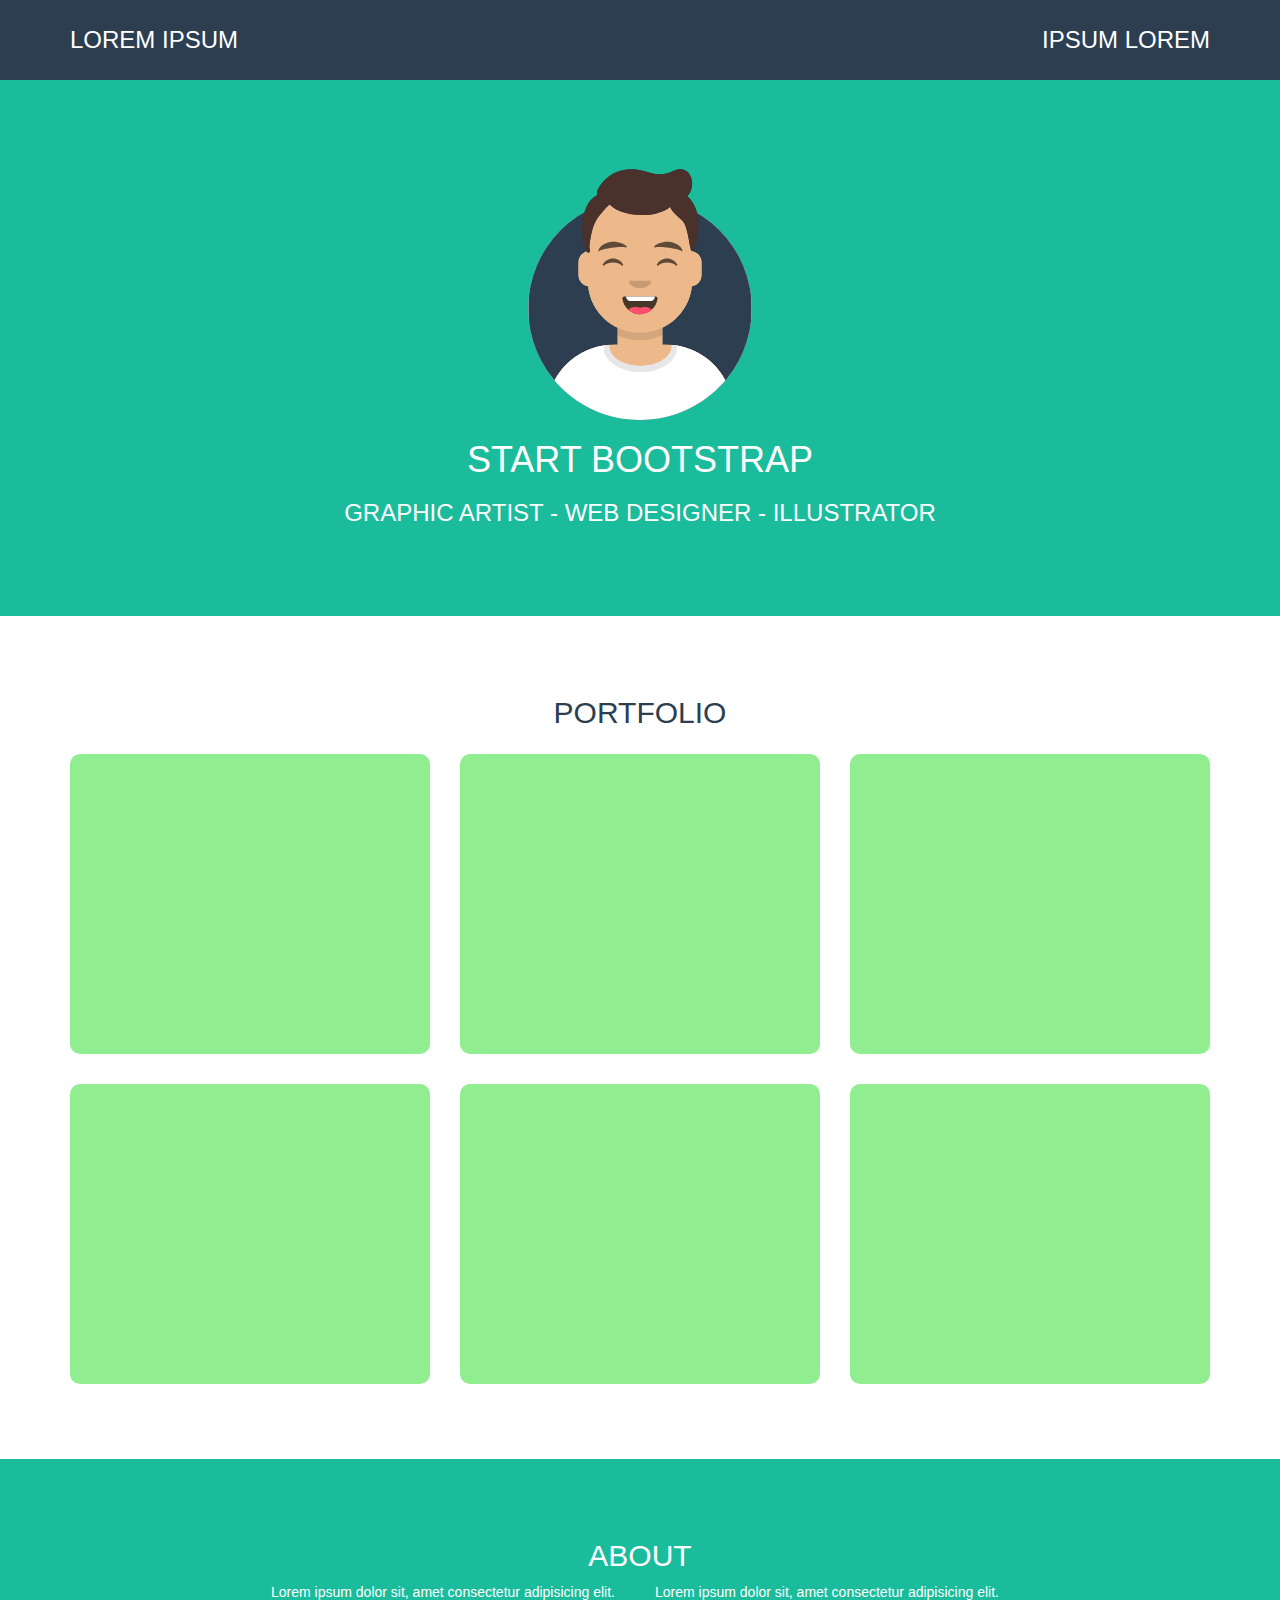
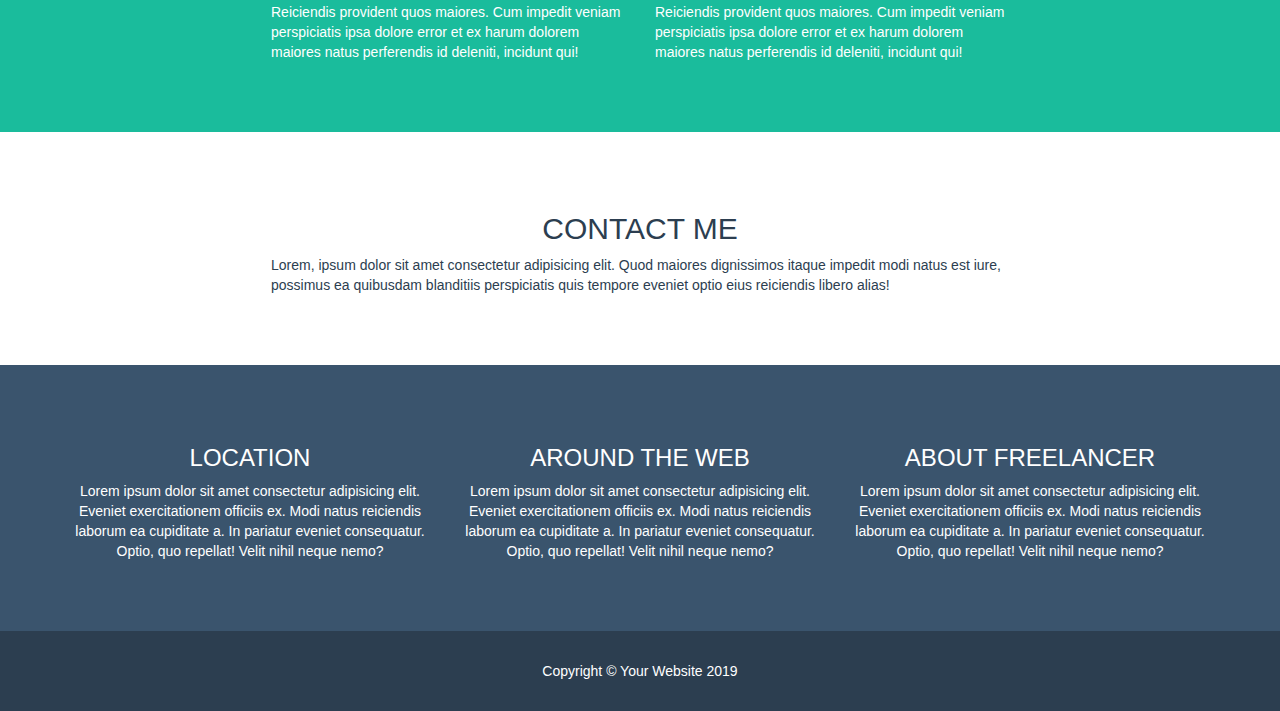
<file: index.html>
<!DOCTYPE html>
<html lang="en">
    <head>
        <meta charset="UTF-8">
        <meta http-equiv="X-UA-Compatible" content="IE=edge">
        <meta name="viewport" content="width=device-width, initial-scale=1.0">
        <!-- Latest compiled and minified CSS -->
        <link rel="stylesheet" href="https://maxcdn.bootstrapcdn.com/bootstrap/3.3.7/css/bootstrap.min.css" integrity="sha384-BVYiiSIFeK1dGmJRAkycuHAHRg32OmUcww7on3RYdg4Va+PmSTsz/K68vbdEjh4u" crossorigin="anonymous">
        <link rel="stylesheet" href="css/style.css">
        <title>Document</title>
    </head>
    <body>
        <!-- testata della pagina -->
        <header>
            <!-- navigation bar -->
            <nav>
                <div class="container">
                    <div class="row">
                        <div class="col-xs-6">
                            <h3>Lorem ipsum</h3>
                        </div>
                        <div class="col-xs-6 text-right">
                            <h3>Ipsum lorem</h3>
                        </div>
                    </div>      
                </div>
            </nav>
             <!-- navigation bar -->

             <!-- jumbotron -->
             <div id="jumbotron" class="text-center">
                <img src="img/avatar.svg" alt="Avatar">
                <h1>Start Bootstrap</h1>
                <h3>Graphic Artist - Web designer - Illustrator</h3>
             </div>
             <!-- /jumbotron -->
        </header>
        <!-- /testata della pagina -->

        <!-- corpo della pagina -->
        <main>
            <!-- portfolio -->
            <section id="portfolio">
                <div class="container">
                    <h2>Portfolio</h2>
                    <div class="row">
                        <div class="col-xs-12 col-sm-6 col-lg-4">
                            <div class="portfolio_item"></div>
                        </div>
                        <div class="col-xs-12 col-sm-6 col-lg-4">
                            <div class="portfolio_item"></div>
                        </div>
                        <div class="col-xs-12 col-sm-6 col-lg-4">
                            <div class="portfolio_item"></div>
                        </div>
                        <div class="col-xs-12 col-sm-6 col-lg-4">
                            <div class="portfolio_item"></div>
                        </div>
                        <div class="col-xs-12 col-sm-6 col-lg-4">
                            <div class="portfolio_item"></div>
                        </div>
                        <div class="col-xs-12 col-sm-6 col-lg-4">
                            <div class="portfolio_item"></div>
                        </div>
                    </div>
                </div>
            </section>
            <!-- /portfolio -->

            <!-- about -->
            <section id="about">
                <div class="wrapper_60">
                    <div class="container-fluid">
                        <h2 class="text-center">About</h2>
                        <div class="row">
                            <div class="col-xs-12 col-md-6">      
                                <p>Lorem ipsum dolor sit, amet consectetur adipisicing elit. Reiciendis provident quos maiores. Cum impedit veniam perspiciatis ipsa dolore error et ex harum dolorem maiores natus perferendis id deleniti, incidunt qui!</p>
                            </div>
                            <div class="col-xs-12 col-md-6">      
                                <p>Lorem ipsum dolor sit, amet consectetur adipisicing elit. Reiciendis provident quos maiores. Cum impedit veniam perspiciatis ipsa dolore error et ex harum dolorem maiores natus perferendis id deleniti, incidunt qui!</p>
                            </div>
                        </div>
                    </div>
                </div>         
            </section>    
            <!-- /about -->

            <!-- contact me -->
            <section id="contact">
                <div class="wrapper_60">
                    <div class="container-fluid">
                        <h2 class="text-center">Contact me</h2>
                        <p>Lorem, ipsum dolor sit amet consectetur adipisicing elit. Quod maiores dignissimos itaque impedit modi natus est iure, possimus ea quibusdam blanditiis perspiciatis quis tempore eveniet optio eius reiciendis libero alias!</p>
                    </div>                 
                </div>
            </section>
            <!-- /contact me -->
        </main>
        <!-- /corpo della pagina -->

        <!-- chiusura della pagina -->
        <footer>
            <!-- parte superiore del footer -->
            <div id="footer_top">
                <div class="container">
                    <div class="row">
                        <div class="col-xs-12 col-md-4">
                            <h3>Location</h3>
                            <p>Lorem ipsum dolor sit amet consectetur adipisicing elit. Eveniet exercitationem officiis ex. Modi natus reiciendis laborum ea cupiditate a. In pariatur eveniet consequatur. Optio, quo repellat! Velit nihil neque nemo?</p>
                        </div>
                        <div class="col-xs-12 col-md-4">
                            <h3>Around the web</h3>
                            <p>Lorem ipsum dolor sit amet consectetur adipisicing elit. Eveniet exercitationem officiis ex. Modi natus reiciendis laborum ea cupiditate a. In pariatur eveniet consequatur. Optio, quo repellat! Velit nihil neque nemo?</p>
                        </div>
                        <div class="col-xs-12 col-md-4">
                            <h3>About Freelancer</h3>
                            <p>Lorem ipsum dolor sit amet consectetur adipisicing elit. Eveniet exercitationem officiis ex. Modi natus reiciendis laborum ea cupiditate a. In pariatur eveniet consequatur. Optio, quo repellat! Velit nihil neque nemo?</p>
                        </div>
                    </div>
                </div>
            </div>
             <!-- /parte superiore del footer -->

              <!-- parte inferiore del footer -->
            <div id="footer_bottom">
                <p>Copyright &copy; Your Website 2019</p>
            </div>
             <!-- /parte inferiore del footer -->
        </footer>
        <!-- /chiusura della pagina -->
    </body>
</html>
</file>
<file: css/style.css>
/* common */
body {
    color: white;
}

.wrapper_60 {
    width: 60%;
    margin: 0 auto;
}

h1, h2, h3 {
    text-transform: uppercase;
}

/* header */
nav {
    height: 80px;
    line-height: 80px;
    background-color: #2C3E50;
}
nav h3 {
    margin-top: 0px;
    margin-bottom: 0px;
    height: 80px;
    line-height: 80px;
}

#jumbotron {
    padding: 80px 15px;
    background-color: #1ABC9C;
}
#jumbotron img {
    height: 260px;
}

/* main */
#portfolio {
    padding: 60px 0;
    background-color: #FFFFFF;
    color: #2C3E50;
    text-align: center;
}
.portfolio_item {
    height: 300px;
    background-color: lightgreen;
    border-radius: 10px;
    margin: 15px 0;
}

#about {
    padding: 60px 0;
    background-color: #1ABC9C;
}

#contact {
    padding: 60px 0;
    background-color: #FFFFFF;
    color: #2C3E50;
}

/* footer */
#footer_top {
    padding: 60px 0;
    background-color: #3A546D;
    text-align: center;
}

#footer_bottom {
    height: 80px;
    line-height: 80px;
    background-color: #2C3E50;
    text-align: center;
}
</file>
